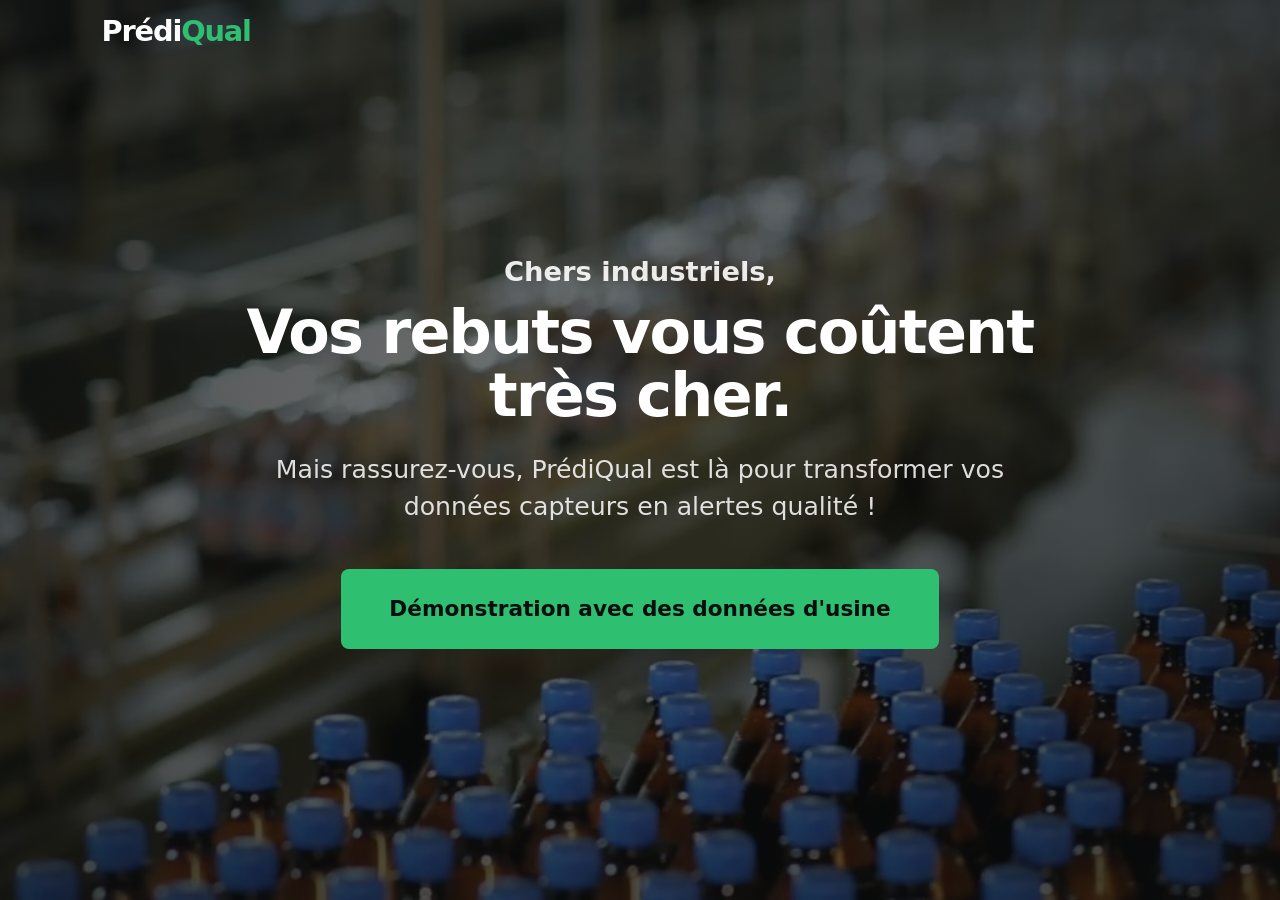
<file: index.html>
<!DOCTYPE html>
<html lang="fr">
<head>
<meta charset="utf-8">
<meta name="viewport" content="width=device-width, initial-scale=1">
<title>PrédiQual : moins de non-qualité dans votre usine</title>
<meta name="description" content="PrédiQual lit les données de production de votre usine et vous dit à quels réglages produire pour faire moins de rebuts.">
<link rel="stylesheet" href="site.css">
<style>
  /* Hero plein écran : vidéo d'atelier en fond, tout le contenu centré */
  .hero { position: relative; min-height: 100vh; min-height: 100svh; display: flex; align-items: center; justify-content: center;
          text-align: center; color: var(--blanc); background: var(--noir) url(img/usine/flacons.jpg) center / cover; overflow: hidden; }
  .hero video { position: absolute; inset: 0; width: 100%; height: 100%; object-fit: cover; }
  .hero::after { content: ""; position: absolute; inset: 0;
                 background: radial-gradient(ellipse at center, rgba(11,13,14,.55) 0%, rgba(11,13,14,.8) 100%); }
  .hero .contenu { position: relative; z-index: 1; width: 100%; max-width: 1000px; padding: 6rem 1.5rem; }
  .hero .kicker { color: rgba(255,255,255,.9); font-size: clamp(1.3rem, 2.4vw, 1.9rem); font-weight: 600;
                 text-transform: none; letter-spacing: 0; margin: 0 auto .6rem; }
  .hero h1 { font-size: clamp(2.4rem, 5.4vw, 4.2rem); font-weight: 800; }
  .hero h1 em { font-style: normal; }
  .hero p { font-size: clamp(1.25rem, 2.2vw, 1.75rem); max-width: 32em; margin: 1.6rem auto 3rem; color: rgba(255,255,255,.85); }

  /* Le gros bouton, rectangulaire et sans effet */
  .bouton.geant { font-size: clamp(1.2rem, 2vw, 1.5rem); padding: 1.05em 2.2em; border-radius: 8px;
                  background: var(--vert); color: var(--noir); font-weight: 700; }
  .bouton.geant:hover { transform: none; background: var(--vert-fonce); }
</style>
</head>
<body>

<header class="sur-video">
  <div class="conteneur">
    <a class="logo" href="index.html">Prédi<span>Qual</span></a>
  </div>
</header>

<section class="hero">
  <!-- Vidéo Mixkit 33003 (licence libre) : flacons sur une ligne de conditionnement ; sa première image sert d'attente pendant le chargement -->
  <video src="img/usine/flacons.mp4" poster="img/usine/flacons.jpg" autoplay muted loop playsinline aria-hidden="true"></video>
  <div class="contenu">
    <p class="kicker">Chers industriels,</p>
    <h1>Vos rebuts vous coûtent <span style="white-space: nowrap"><em>très cher</em>.</span></h1>
    <p>Mais rassurez-vous, PrédiQual est là pour transformer vos données capteurs en alertes qualité !</p>
    <a class="bouton geant" href="donnees.html">Démonstration avec des données d'usine</a>
  </div>
</section>

</body>
</html>
</file>
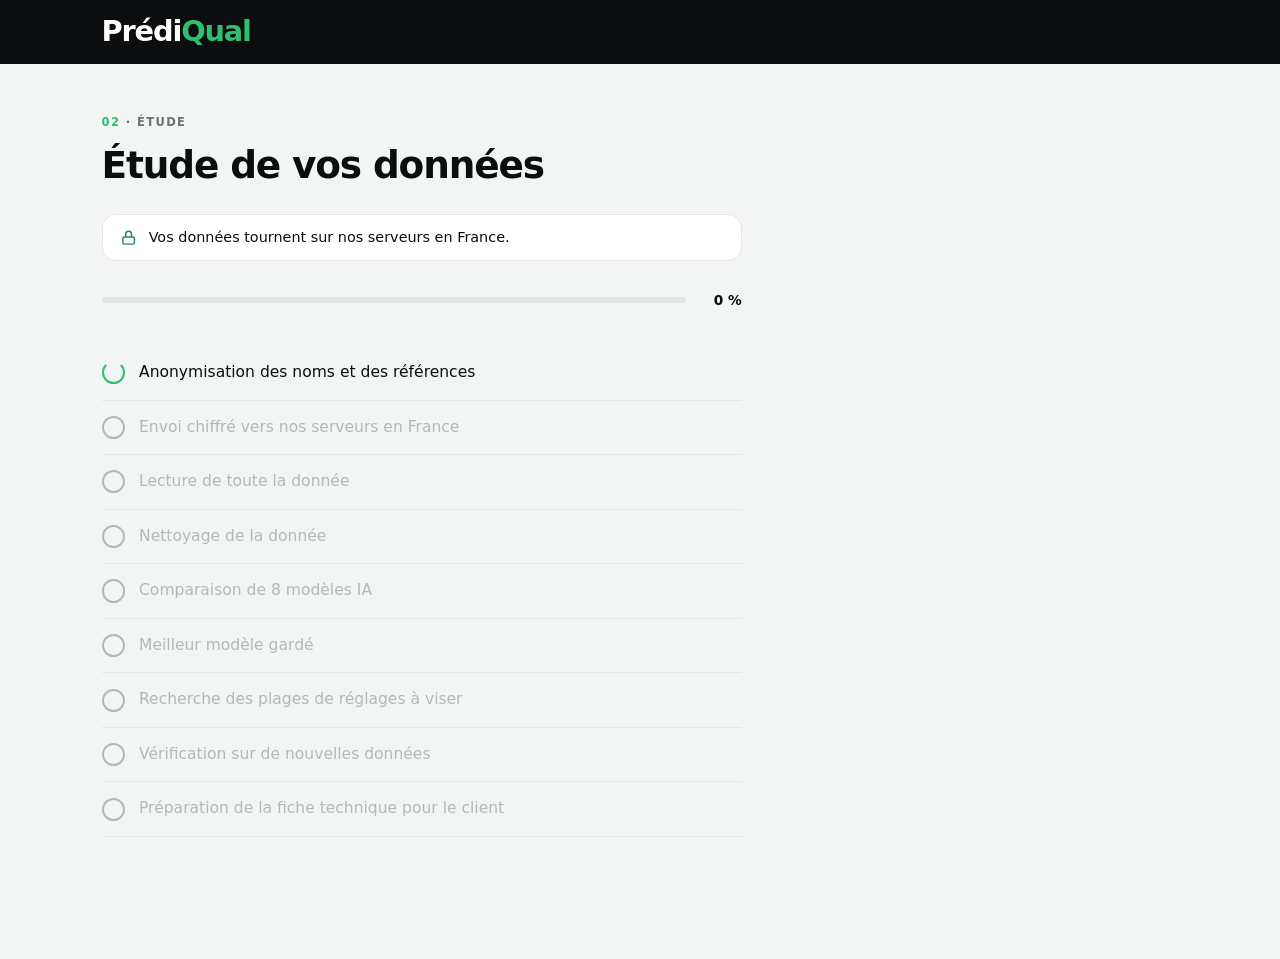
<file: analyse.html>
<!DOCTYPE html>
<html lang="fr">
<head>
<meta charset="utf-8">
<meta name="viewport" content="width=device-width, initial-scale=1">
<title>PrédiQual : étude de vos données</title>
<link rel="stylesheet" href="site.css">
<!-- La démo pèse 6 Mo : on la charge pendant l'étude pour qu'elle s'ouvre tout de suite -->
<link rel="prefetch" href="demo.html">
<style>
  body { background: var(--gris-clair); }
  .barre { height: 6px; border-radius: 999px; background: var(--bord); overflow: hidden; }
  .barre div { height: 100%; width: 0; background: var(--vert); transition: width .6s ease; }
  .taches { list-style: none; padding: 0; margin: 0; max-width: 640px; }
  .taches li { display: flex; align-items: center; gap: 1rem; padding: 1.05rem 0; border-bottom: 1px solid var(--bord);
               font-size: 1.08rem; color: #b3b8bb; transition: color .3s; }
  .taches li .rond { flex: none; width: 1.6rem; height: 1.6rem; border-radius: 50%; border: 2px solid currentColor;
                     display: grid; place-items: center; font-size: .8rem; }
  .taches li.en-cours { color: var(--noir); }
  .taches li.en-cours .rond { border-color: var(--vert); border-top-color: transparent; animation: tourne .8s linear infinite; }
  .taches li.fait { color: var(--noir); }
  .taches li.fait .rond { background: var(--vert); border-color: var(--vert); color: var(--noir); }
  .taches li.fait .rond::after { content: "✓"; font-weight: 700; }
  .taches li small { margin-left: auto; color: var(--gris); font-size: .85rem; }
  @keyframes tourne { to { transform: rotate(360deg); } }

  /* Messages sur l'hébergement, qui tournent pendant l'étude */
  .securite { display: flex; align-items: center; gap: .8rem; max-width: 640px; min-height: 3.2rem; margin: 0 0 2rem;
              padding: .8rem 1.2rem; border-radius: 14px; background: var(--blanc); border: 1px solid var(--bord); }
  .securite svg { flex: none; width: 1.2rem; height: 1.2rem; color: var(--vert-fonce); }
  .securite span { transition: opacity .4s; }
  .securite span.cache { opacity: 0; }
  .avancement { display: flex; align-items: center; gap: 1rem; max-width: 640px; margin: 0 0 2.5rem; }
  .avancement .barre { flex: 1; }
  .avancement b { font-variant-numeric: tabular-nums; font-size: .95rem; min-width: 3em; text-align: right; }
  .fin { margin: 2rem 0 0; font-weight: 600; color: var(--vert-fonce); opacity: 0; transition: opacity .4s; }
  .fin.vu { opacity: 1; }
</style>
</head>
<body>

<header>
  <div class="conteneur">
    <a class="logo" href="index.html">Prédi<span>Qual</span></a>
  </div>
</header>

<section class="etape apparait">
  <div class="conteneur">
    <p class="kicker"><span>02</span> · Étude</p>
    <h2 style="margin-bottom: 2rem">Étude de vos données</h2>
    <div class="securite">
      <svg viewBox="0 0 24 24" fill="none" stroke="currentColor" stroke-width="2" aria-hidden="true">
        <rect x="4" y="11" width="16" height="10" rx="2"/><path d="M8 11V7a4 4 0 0 1 8 0v4"/>
      </svg>
      <span id="message"></span>
    </div>
    <div class="avancement">
      <div class="barre"><div id="progression"></div></div>
      <b id="pourcentage">0 %</b>
    </div>
    <ul class="taches" id="taches"></ul>
    <p class="fin" id="fin">Analyse terminée, ouverture des résultats…</p>
  </div>
</section>

<script>
  // Les étapes de l'étude et leur durée affichée (ms), environ 13 s au total
  const TACHES = [
    ["Anonymisation des noms et des références", 1200],
    ["Envoi chiffré vers nos serveurs en France", 1100],
    ["Lecture de toute la donnée", 1300],
    ["Nettoyage de la donnée", 1200],
    ["Comparaison de 8 modèles IA", 3200, "modeles"],
    ["Meilleur modèle gardé", 700],
    ["Recherche des plages de réglages à viser", 1800],
    ["Vérification sur de nouvelles données", 1400],
    ["Préparation de la fiche technique pour le client", 1200]
  ];
  const MESSAGES = [
    "Vos données tournent sur nos serveurs en France.",
    "Modèles open source, aucun service tiers.",
    "Noms et références anonymisés avant l'étude.",
    "Vos données ne sont ni revendues ni partagées."
  ];

  // Les attentes font partie du parcours : elles restent même avec les animations réduites
  const attendre = ms => new Promise(r => setTimeout(r, ms));

  // Les messages sur l'hébergement changent toutes les 3 s
  function faireTournerMessages() {
    const el = document.getElementById("message");
    let n = 0;
    el.textContent = MESSAGES[0];
    return setInterval(() => {
      el.classList.add("cache");
      setTimeout(() => { n = (n + 1) % MESSAGES.length; el.textContent = MESSAGES[n]; el.classList.remove("cache"); }, 400);
    }, 3000);
  }

  // Les étapes se cochent une à une, puis on ouvre les résultats
  (async function () {
    const liste = document.getElementById("taches");
    const barre = document.getElementById("progression");
    const pourcentage = document.getElementById("pourcentage");
    const total = TACHES.reduce((s, t) => s + t[1], 0);
    let ecoule = 0;
    const avancer = ms => {
      ecoule += ms;
      const p = Math.round(ecoule / total * 100);
      barre.style.width = p + "%";
      pourcentage.textContent = p + " %";
    };

    liste.innerHTML = TACHES.map(t => `<li><span class="rond"></span>${t[0]}${t[2] ? "<small></small>" : ""}</li>`).join("");
    const minuteur = faireTournerMessages();
    await attendre(600);
    const items = liste.children;
    for (let i = 0; i < TACHES.length; i++) {
      const [, duree, type] = TACHES[i];
      items[i].className = "en-cours";
      if (type === "modeles") {
        // Un compteur 1/8, 2/8… pendant la comparaison des modèles
        const compteur = items[i].querySelector("small");
        for (let m = 1; m <= 8; m++) {
          compteur.textContent = m + "/8";
          await attendre(duree / 8);
          avancer(duree / 8);
        }
      } else {
        await attendre(duree);
        avancer(duree);
      }
      items[i].className = "fait";
    }
    clearInterval(minuteur);
    document.getElementById("fin").classList.add("vu");
    await attendre(1200);
    location.href = "demo.html";
  })();
</script>

</body>
</html>
</file>
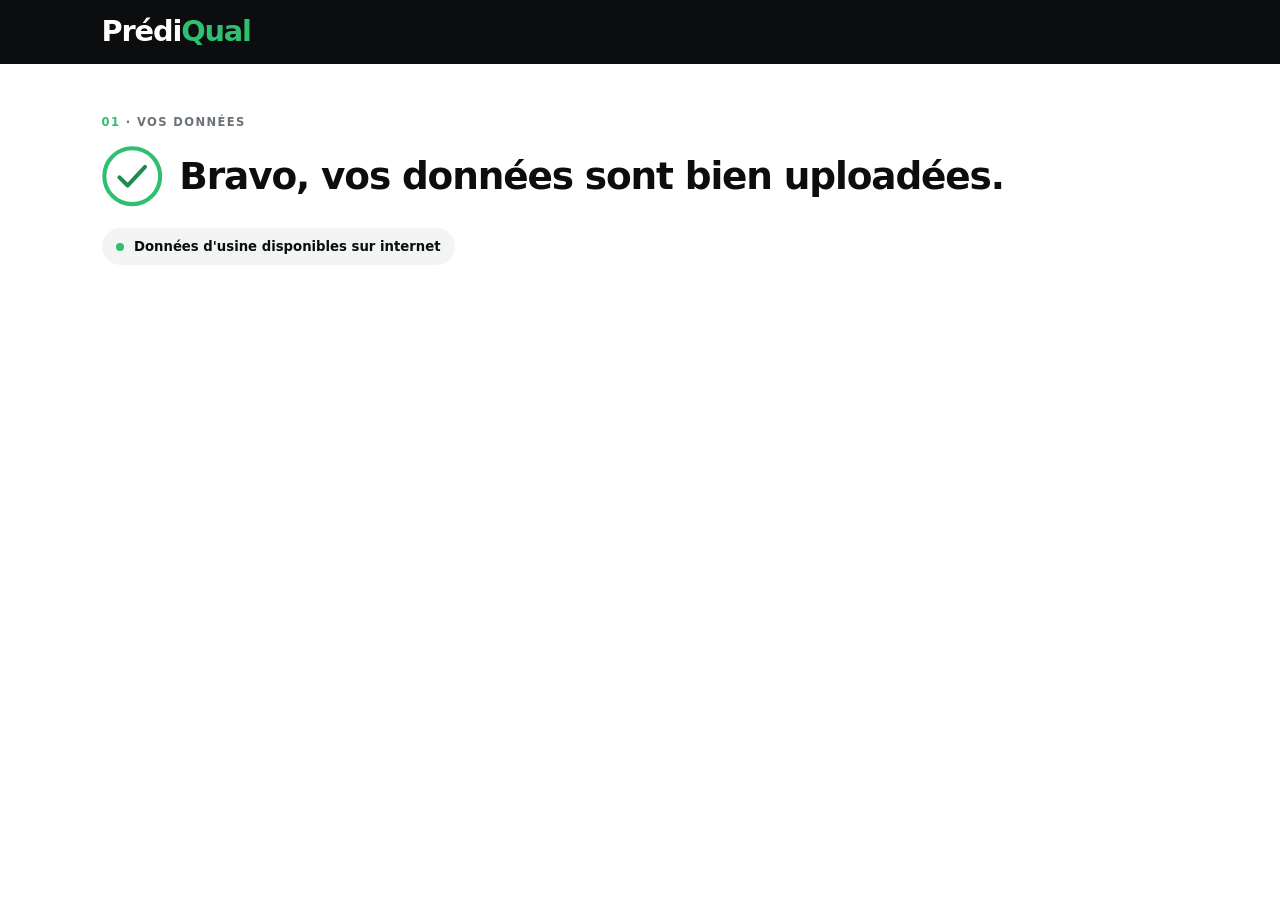
<file: donnees.html>
<!DOCTYPE html>
<html lang="fr">
<head>
<meta charset="utf-8">
<meta name="viewport" content="width=device-width, initial-scale=1">
<title>PrédiQual : vos données</title>
<link rel="stylesheet" href="site.css">
<style>
  /* Confirmation d'upload : une coche qui se dessine */
  .bravo { display: flex; align-items: center; gap: 1.2rem; margin-bottom: 1.5rem; }
  .bravo h2 { margin: 0; }
  .coche { flex: none; width: clamp(3rem, 6vw, 4.2rem); height: auto; fill: none; stroke-width: 3.5;
           stroke-linecap: round; stroke-linejoin: round; }
  .coche circle { stroke: var(--vert); stroke-dasharray: 151; stroke-dashoffset: 151; animation: trace .7s ease forwards; }
  .coche path { stroke: var(--vert-fonce); stroke-dasharray: 36; stroke-dashoffset: 36; animation: trace .4s .6s ease forwards; }
  @keyframes trace { to { stroke-dashoffset: 0; } }
  .fichier { display: inline-flex; align-items: center; gap: .7rem; padding: .6rem 1rem; border-radius: 999px;
             background: var(--gris-clair); font-size: .92rem; }
  .fichier .point { width: .55rem; height: .55rem; border-radius: 50%; background: var(--vert); }
  .fichier b { font-weight: 600; }

  /* L'exemple des 20 lots */
  .exemple { margin-top: 3rem; }
  .exemple[hidden] { display: none; }
  /* Le bouton en haut, à côté du titre : visible sans scroller */
  .entete { display: flex; justify-content: space-between; align-items: flex-end; gap: 1.5rem 2rem; flex-wrap: wrap;
            margin-bottom: 1.5rem; }
  .entete .intro { margin: 0; }
  .sous-titre { font-size: clamp(1.4rem, 2.2vw, 1.7rem); font-weight: 800; margin-bottom: .8rem; }
  .tableau { overflow-x: auto; border: 1px solid var(--bord); border-radius: 16px; }

  /* Annotation au-dessus du tableau, flèches tracées en JS vers les lignes défectueuses */
  .zone { position: relative; }
  .annotation { text-align: right; color: var(--rouge); font-size: 1.05rem; line-height: 1.4; margin: 0 2rem 1rem auto; max-width: 22em; }
  .annotation b { font-weight: 800; }
  .fleches { position: absolute; top: 0; left: 0; width: 100%; height: 100%; overflow: visible; pointer-events: none; }
  .fleches path { fill: none; stroke: var(--rouge); stroke-width: 2.5; stroke-linecap: round; stroke-linejoin: round; }
  .fleches .trait { stroke-dasharray: var(--l); stroke-dashoffset: var(--l); animation: trace .9s ease forwards; }
  .fleches .pointe { opacity: 0; animation: pointe .2s .85s forwards; }
  @keyframes pointe { to { opacity: 1; } }
  @media (max-width: 860px) {
    .annotation { margin-right: 0; }
    .fleches { display: none; }
    tr.cible td:first-child { box-shadow: inset 4px 0 var(--rouge); }
  }
  table { border-collapse: collapse; width: 100%; font-size: .9rem; font-variant-numeric: tabular-nums; white-space: nowrap; }
  th { text-align: right; font-weight: 600; color: var(--gris); font-size: .78rem; text-transform: uppercase; letter-spacing: .05em;
       padding: 1rem .8rem; border-bottom: 1px solid var(--bord); background: var(--gris-clair); }
  td { text-align: right; padding: .62rem .8rem; border-bottom: 1px solid var(--bord); }
  th:first-child, td:first-child, th:nth-child(2), td:nth-child(2) { text-align: left; }
  tr:last-child td { border-bottom: 0; }
  tbody tr { animation: monte .4s ease both; }
  /* Le prix de vente : une donnée commerciale, pas un réglage machine, d'où le bleu */
  th.prix { color: var(--bleu); background: var(--bleu-clair); }
  td.prix { color: var(--bleu); background: var(--bleu-clair); font-weight: 700; }
  .etat { display: inline-block; padding: .15rem .6rem; border-radius: 999px; font-size: .78rem; font-weight: 600;
          background: #e3f6ec; color: var(--vert-fonce); }
  .etat.ko { background: #fdeaea; color: var(--rouge); }
</style>
</head>
<body>

<header>
  <div class="conteneur">
    <a class="logo" href="index.html">Prédi<span>Qual</span></a>
  </div>
</header>

<section class="etape">
  <div class="conteneur">
    <p class="kicker"><span>01</span> · Vos données</p>
    <div class="bravo">
      <svg class="coche" viewBox="0 0 52 52" aria-hidden="true">
        <circle cx="26" cy="26" r="24"/><path d="M15 27l7 7 15-16"/>
      </svg>
      <h2>Bravo, vos données sont bien uploadées.</h2>
    </div>
    <div class="fichier"><i class="point"></i><b>Données d'usine disponibles sur internet</b></div>

    <div class="exemple" id="exemple" hidden>
      <div class="entete">
        <div>
          <h3 class="sous-titre">En voilà une partie.</h3>
        </div>
        <a class="bouton noir" id="lancer" href="analyse.html">Lancer l'analyse <span aria-hidden="true">→</span></a>
      </div>
      <div class="zone" id="zone">
        <p class="annotation" id="annotation">Invisibles à l'œil nu à l'échelle d'une usine.<br><b>Pas pour votre portefeuille.</b></p>
        <div class="tableau">
          <table>
            <thead>
              <tr><th>Lot</th><th>Gamme</th><th>Temp. air (K)</th><th>Temp. process (K)</th><th>Vitesse (tr/min)</th>
                  <th>Couple (Nm)</th><th>Usure outil (min)</th><th class="prix">Prix de vente (€)</th><th>Contrôle</th></tr>
            </thead>
            <tbody id="lignes"></tbody>
          </table>
        </div>
        <svg class="fleches" id="fleches" aria-hidden="true"></svg>
      </div>
    </div>
  </div>
</section>

<script>
  // 20 lots du jeu public AI4I 2020 : lot, gamme, temp. air, temp. process, vitesse, couple, usure, défaut,
  // et un prix de vente fictif autour de 146 € (moyenne exacte des 20 : 146 €).
  // En 3e et 7e position, 2 vrais lots défectueux (défaut thermique) dont les réglages ont l'air normaux
  const LIGNES = [
    [4387,"L",301.9,309.7,1719,31.9,0,0,139], [4388,"L",302.0,309.8,1532,39.4,2,0,152], [4390,"M",302.1,310.0,1355,45.1,6,1,144],
    [4391,"M",302.2,310.1,1421,45.4,9,0,147], [4393,"L",302.2,310.1,1458,45.1,15,0,141], [4394,"M",302.2,310.1,1572,34.6,17,0,150],
    [4476,"L",302.7,310.5,1351,41.8,10,1,146], [4395,"L",302.2,310.0,1483,48.7,20,0,138], [4396,"L",302.3,310.1,1513,40.4,22,0,155],
    [4397,"H",302.3,310.1,1383,42.9,24,0,143], [4398,"L",302.4,310.2,1539,37.7,29,0,149], [4399,"M",302.3,310.1,1563,37.8,31,0,145],
    [4400,"L",302.3,310.1,1653,29.7,34,0,140], [4402,"H",302.2,310.0,1468,43.6,38,0,151], [4403,"H",302.3,310.2,1506,33.8,43,0,147],
    [4404,"L",302.3,310.1,1388,49.9,48,0,144], [4405,"M",302.4,310.2,1485,45.9,50,0,153], [4408,"L",302.3,310.2,1394,55.4,57,0,142],
    [4409,"L",302.4,310.1,2009,18.9,59,0,148], [4411,"L",302.5,310.2,1586,32.2,64,0,146]
  ];

  const fr = (x, d = 1) => x.toLocaleString("fr-FR", { minimumFractionDigits: d, maximumFractionDigits: d });

  document.getElementById("lignes").innerHTML = LIGNES.map((l, i) =>
    `<tr${l[7] ? ' class="cible"' : ""} style="animation-delay:${i * 40}ms"><td>${l[0]}</td><td>${l[1]}</td><td>${fr(l[2])}</td><td>${fr(l[3])}</td>` +
    `<td>${l[4].toLocaleString("fr-FR")}</td><td>${fr(l[5])}</td><td>${l[6]}</td><td class="prix">${l[8]}</td>` +
    `<td><span class="etat${l[7] ? " ko" : ""}">${l[7] ? "Défaut" : "Bon"}</span></td></tr>`
  ).join("");

  // Flèches de l'annotation vers les lots défectueux : elles longent le bord droit du tableau
  // puis rentrent pointer chaque ligne (anime = tracé progressif, sinon simple redessin)
  function fleches(anime) {
    const svg = document.getElementById("fleches");
    const z = document.getElementById("zone").getBoundingClientRect();
    const a = document.getElementById("annotation").getBoundingClientRect();
    const W = z.width, c = W + 20;
    const x0 = a.right - z.left + 10, y0 = a.top + a.height / 2 - z.top;
    svg.innerHTML = [...document.querySelectorAll("tr.cible")].map(tr => {
      const r = tr.getBoundingClientRect(), y = r.top + r.height / 2 - z.top, x = W - 2;
      return `<path class="trait" d="M${x0} ${y0} H${c - 12} Q${c} ${y0} ${c} ${y0 + 12} V${y - 12} Q${c} ${y} ${c - 12} ${y} H${x}"/>` +
             `<path class="pointe" d="M${x + 9} ${y - 7} L${x} ${y} L${x + 9} ${y + 7}"/>`;
    }).join("");
    svg.querySelectorAll("path").forEach(p => {
      p.style.setProperty("--l", p.getTotalLength());
      if (!anime) p.style.animation = "none", p.style.strokeDashoffset = 0, p.style.opacity = 1;
    });
  }

  // D'abord le bravo seul, puis l'exemple, puis les flèches une fois les lignes en place
  setTimeout(() => {
    const exemple = document.getElementById("exemple");
    exemple.hidden = false;
    exemple.classList.add("apparait");
    Promise.all(document.getAnimations().map(a => a.finished)).then(() => {
      fleches(true);
      addEventListener("resize", () => fleches(false));
    });
  }, 1800);
</script>

</body>
</html>
</file>
<file: site.css>
/* Styles communs aux pages du parcours : accueil, données, analyse */
:root {
  --noir: #0b0d0e;
  --blanc: #ffffff;
  --gris: #6b7278;
  --gris-clair: #f3f4f4;
  --bord: #e4e6e7;
  --vert: #2fbf71;
  --vert-fonce: #1f8a51;
  --rouge: #e5484d;
  --bleu: #2f6fdf;
  --bleu-clair: #eef3fd;
}
* { box-sizing: border-box; }
html { font-size: 90%; } /* tout 10 % plus petit */
body { margin: 0; font-family: "Inter", "Segoe UI", system-ui, -apple-system, Arial, sans-serif;
       color: var(--noir); background: var(--blanc); line-height: 1.5; -webkit-font-smoothing: antialiased; }
a { color: inherit; }
.conteneur { max-width: 1120px; margin: 0 auto; padding: 0 1.5rem; }
h1, h2, h3 { letter-spacing: -0.03em; line-height: 1.05; margin: 0; }
.kicker { font-size: 0.8rem; font-weight: 600; letter-spacing: 0.12em; text-transform: uppercase; color: var(--gris); margin: 0 0 1rem; }
.kicker span { color: var(--vert); }

/* Boutons pilules */
.bouton { display: inline-flex; align-items: center; gap: 0.5em; padding: 0.95em 1.7em; border-radius: 999px;
          font: inherit; font-weight: 600; font-size: 1rem; text-decoration: none; cursor: pointer;
          border: 1.5px solid transparent; transition: transform .2s, background .2s, color .2s; }
.bouton:hover { transform: translateY(-2px); }
.bouton.noir { background: var(--noir); color: var(--blanc); }
.bouton.vert { background: var(--vert); color: var(--noir); }

/* En-tête : barre noire, ou posée sur la vidéo de l'accueil */
header { background: var(--noir); color: var(--blanc); }
header.sur-video { position: absolute; top: 0; left: 0; right: 0; z-index: 10; background: none; }
header .conteneur { display: flex; justify-content: space-between; align-items: center; height: 64px; }
.logo { font-weight: 800; font-size: 2rem; letter-spacing: -0.04em; text-decoration: none; }
.logo span { color: var(--vert); }

/* Les étapes du parcours */
.etape { padding: 3.5rem 0 5rem; }
.etape h2 { font-size: clamp(1.7rem, 3.2vw, 2.6rem); font-weight: 800; margin-bottom: 1.2rem; }
.etape .intro { color: var(--gris); font-size: 1.1rem; max-width: 34em; margin: 0 0 2.5rem; }
.apparait { animation: monte .7s ease both; }
@keyframes monte { from { opacity: 0; transform: translateY(24px); } to { opacity: 1; transform: none; } }

@media (max-width: 860px) {
  .etape { padding: 3.5rem 0 4.5rem; }
}
</file>
